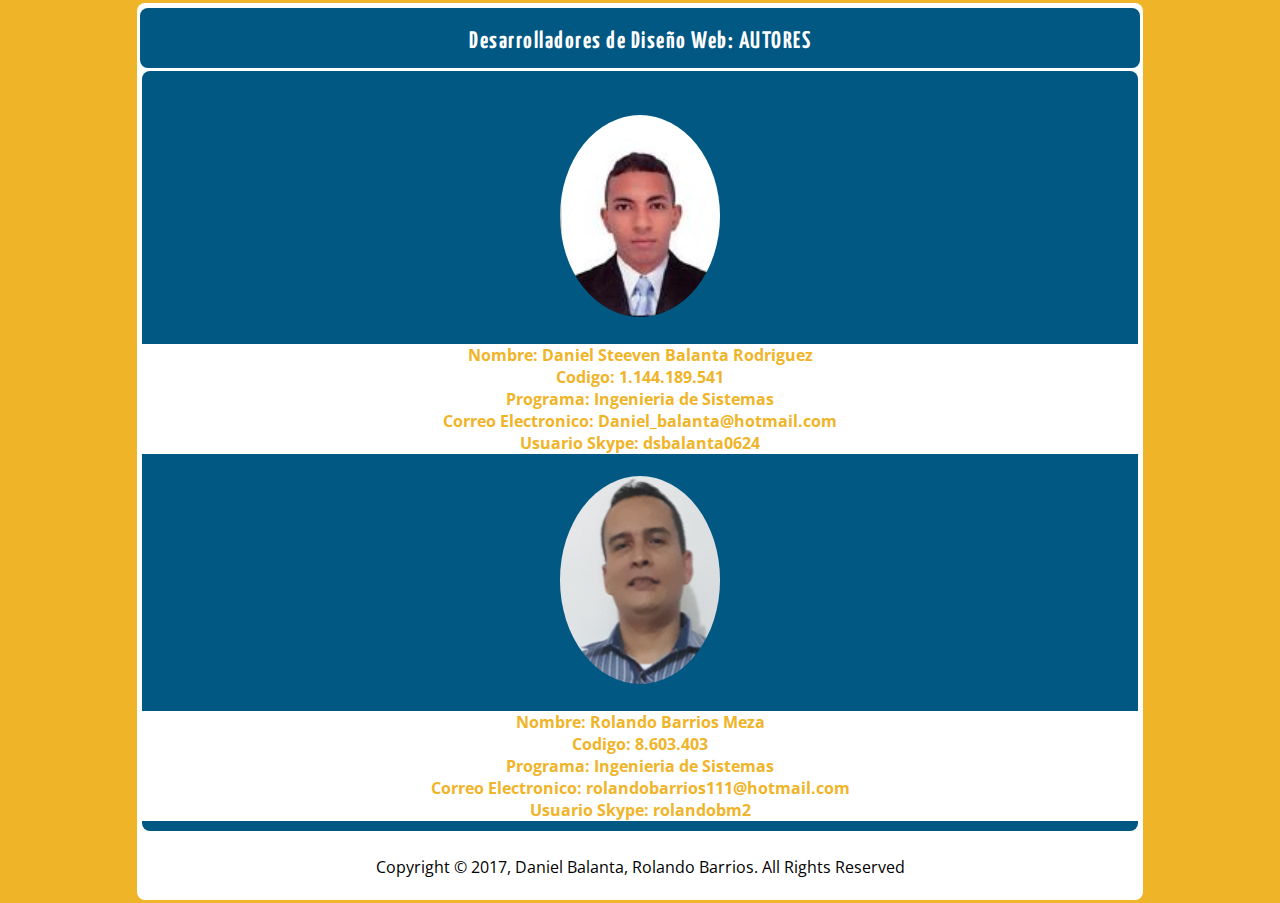
<file: autores.html>
<!DOCTYPE html>
<html lang="es">
<head>
<meta charset="utf-8">
<meta name="keywords" content="pagina, html5, css3,">
<meta name="Description" content="Pagina Web con HTML y CSS# - Fase Construccion">


<title>Autores</title>

<link rel="stylesheet" href="css/autores.css">
<link href="https://file.myfontastic.com/PFe4cWsymZAJ3dCCsFncHS/icons.css" rel="stylesheet">

</head>

   
    <body>
    <div id="contenedor">
     
       
        <div id="cabecera" align="center">      
           <font color="white">
            <br><h2>Desarrolladores de Dise&ntilde;o Web: AUTORES</h2>
           </font>
           
          
           
        </div>    
        
        <div id="contenido">
            <div id="info-autores" class="contenedor-autores">  
                <br><br>
                <img src="img/fdaniel.JPG" id="img-daniel">
                <br><br>
                <b><p id="pdaniel" style="color: #F0B429" > Nombre: Daniel Steeven Balanta Rodriguez <br>
                Codigo: 1.144.189.541 <br>
                Programa: Ingenieria de Sistemas <br>
                Correo Electronico: Daniel_balanta@hotmail.com<br>
                Usuario Skype: dsbalanta0624 <br>
                </p></b><br>
                <img src="img/frolando.jpeg" id="img-frolando">
                <br><br>
                <b><p id="prolando" style="color: #F0B429" >Nombre: Rolando Barrios Meza <br>
                Codigo: 8.603.403 <br>
                Programa: Ingenieria de Sistemas <br>
                Correo Electronico: rolandobarrios111@hotmail.com<br>
                Usuario Skype: rolandobm2 <br>         
                </p></b>
            </div>   
        
</div>  
           <div id="boton">
            <div id="botones">
                
                <a href="index.html"><span class="icon-volver"  style="color: #17202A"></span></a>
                
                <a href="#top"><span class="icon-arriba"  style="color: #17202A"></span></a>
                <br>
                <p style="color: black">Copyright © 2017, Daniel Balanta, Rolando Barrios. All Rights Reserved</p>
            </div>
        </div>
        </div>
    </div>
    </body>
</html>
</file>
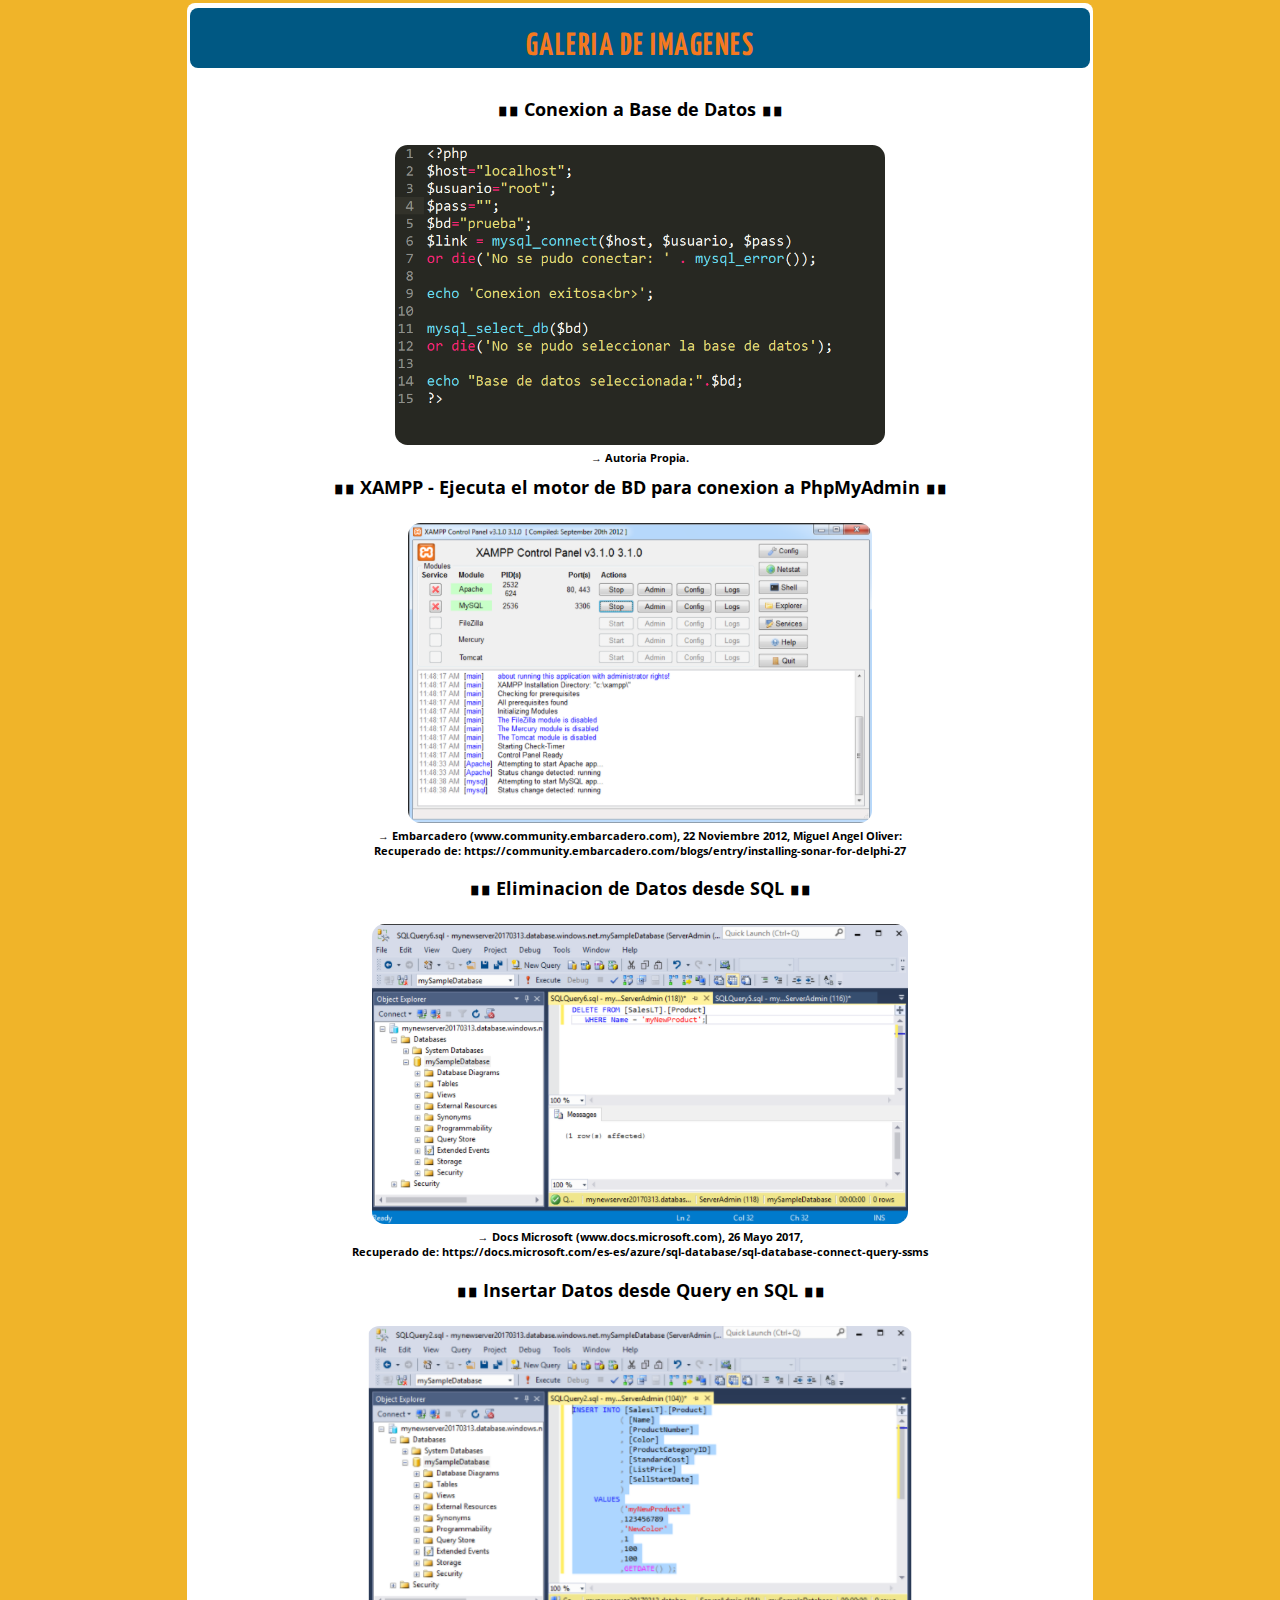
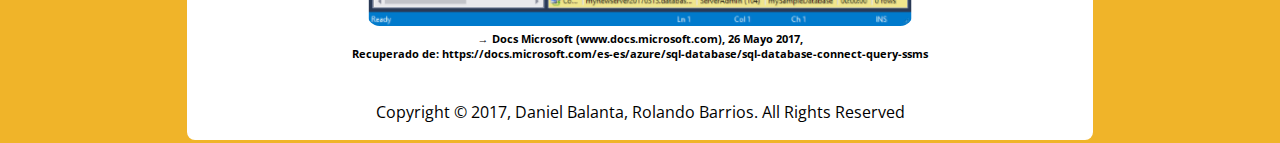
<file: imagenes.html>
<!DOCTYPE html>
<html lang="es">
<head>
<meta charset="utf-8">
<meta name="keywords" content="pagina, html5, css3,">
<meta name="Description" content="Pagina Web con HTML y CSS# - Fase Construccion">


<title>Lecturas</title>

<link rel="stylesheet" href="css/imagenes.css">
<link href="https://file.myfontastic.com/PFe4cWsymZAJ3dCCsFncHS/icons.css" rel="stylesheet">

</head>

   
    <body>
    
<div id="contenedor">
     
       
        <div id="cabecera" align="center"> 
           <font color="#F47920">
              <br><h1>GALERIA DE IMAGENES</h1>
           </font>
        </div>   
        <div id="contenido">
            <div id="img1">
              <br>
               <p id="text1" style="color: black">∎∎ Conexion a Base de Datos ∎∎</p>
                <br><img id="img-conexion" src="img/conexion.PNG">
            <p style="font-size: 11px">→ Autoria Propia.</p>
            </div>
        </div>
        <div id="contenido">
            <div id="img2">
                <p id="text1" style="color: black">∎∎ XAMPP - Ejecuta el motor de BD para conexion a PhpMyAdmin ∎∎</p>
                <br><img id="img-conexion" src="img/xampp.PNG">
            <p style="font-size: 11px">→ Embarcadero (www.community.embarcadero.com), 22 Noviembre 2012, Miguel Angel Oliver: <br>Recuperado de: https://community.embarcadero.com/blogs/entry/installing-sonar-for-delphi-27</p>
            </div>
        </div>
        <div id="contenido">
            <div id="img3">
              <p id="text1" style="color: black">∎∎ Eliminacion de Datos desde SQL ∎∎</p>
                <br><img id="img-conexion" src="img/consultasql.PNG">
            <p style="font-size: 11px">→ Docs Microsoft (www.docs.microsoft.com), 26 Mayo 2017, <br>Recuperado de: https://docs.microsoft.com/es-es/azure/sql-database/sql-database-connect-query-ssms </p>
            </div>                       
        </div>   
        <div id="contenido">
            <div id="img4">
              <p id="text1" style="color: black">∎∎ Insertar Datos desde Query en SQL ∎∎</p>
                <br><img id="img-conexion" src="img/insertarsql.PNG">
            <p style="font-size: 11px">→ Docs Microsoft (www.docs.microsoft.com), 26 Mayo 2017, <br>Recuperado de: https://docs.microsoft.com/es-es/azure/sql-database/sql-database-connect-query-ssms</p>
            </div>                       
        </div>
         <div id="boton">
            <div id="botones">
                
                <a href="index.html"><span class="icon-volver"  style="color: #17202A"></span></a>
                
                <a href="#top"><span class="icon-arriba"  style="color: #17202A"></span></a>
                <br>
                <p style="color: black">Copyright © 2017, Daniel Balanta, Rolando Barrios. All Rights Reserved</p>
            </div>
        </div>                     
</div>        
    </body>
</html>
</file>
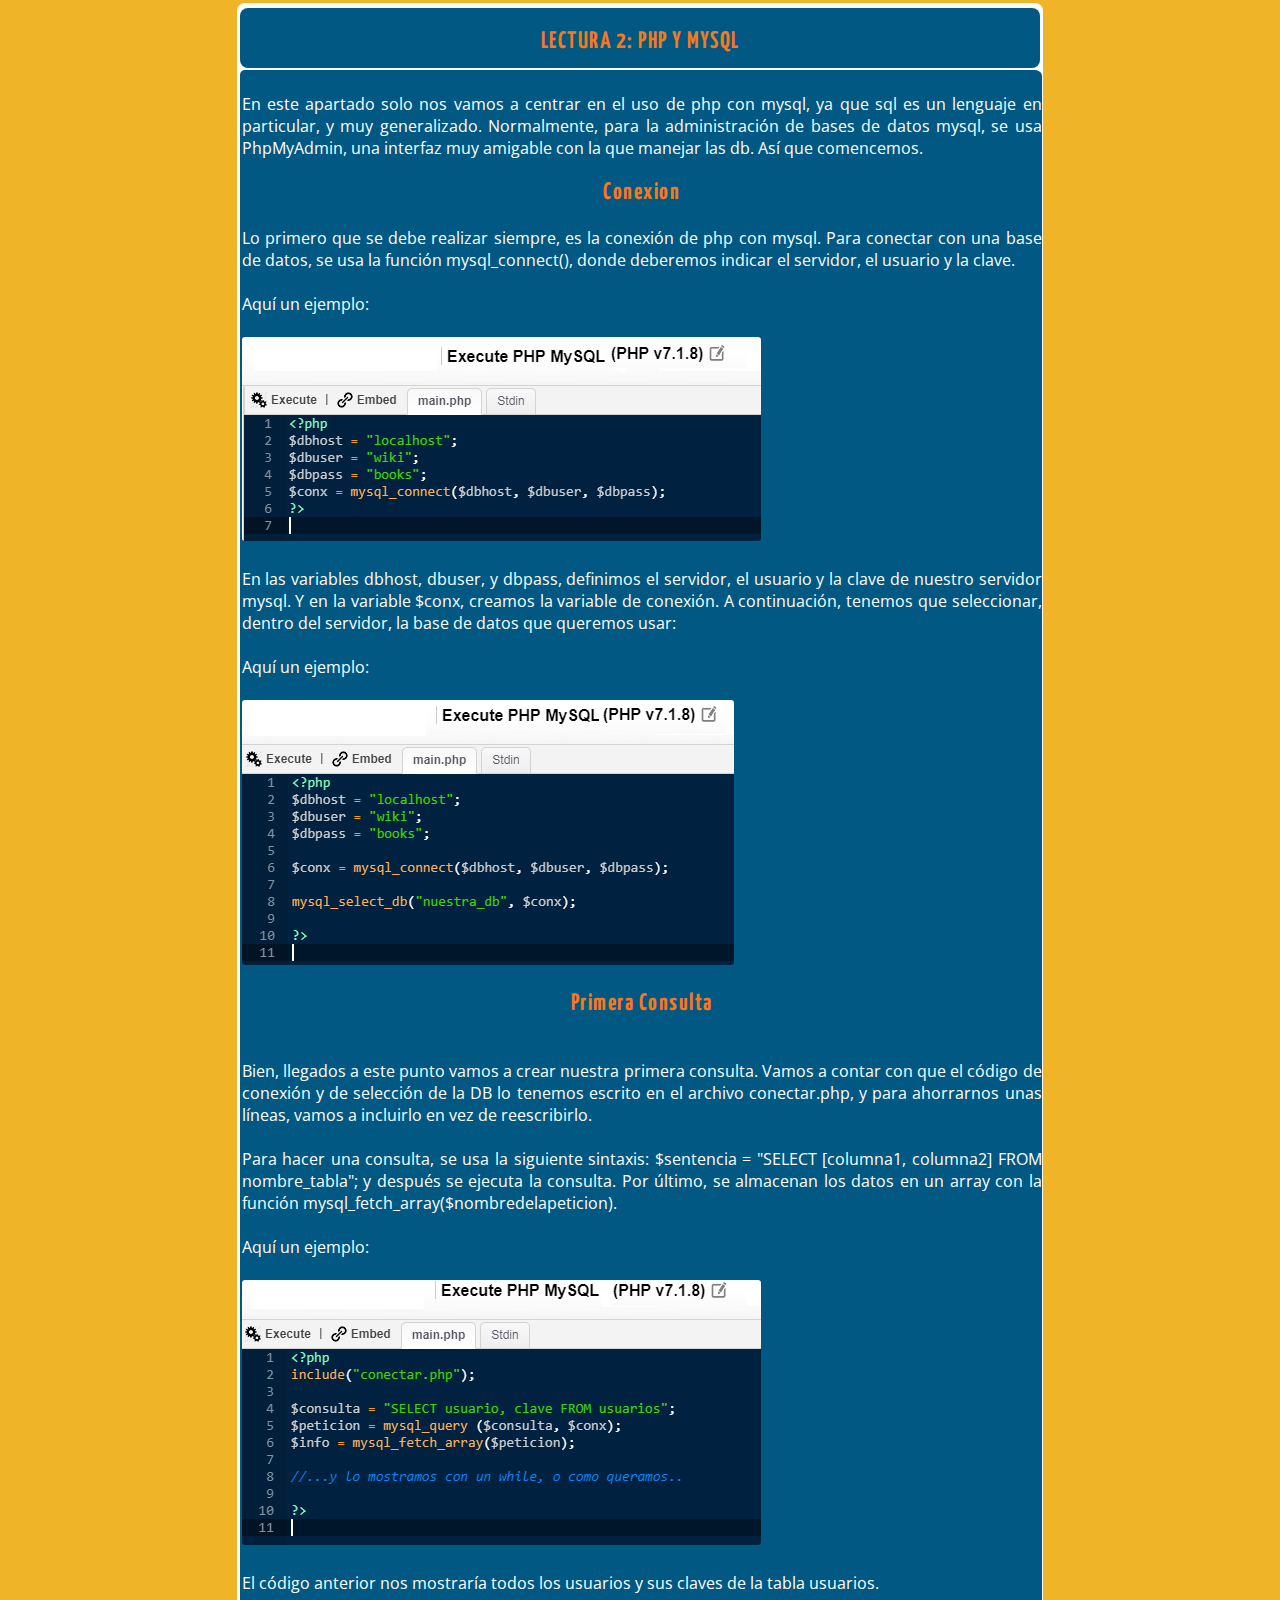
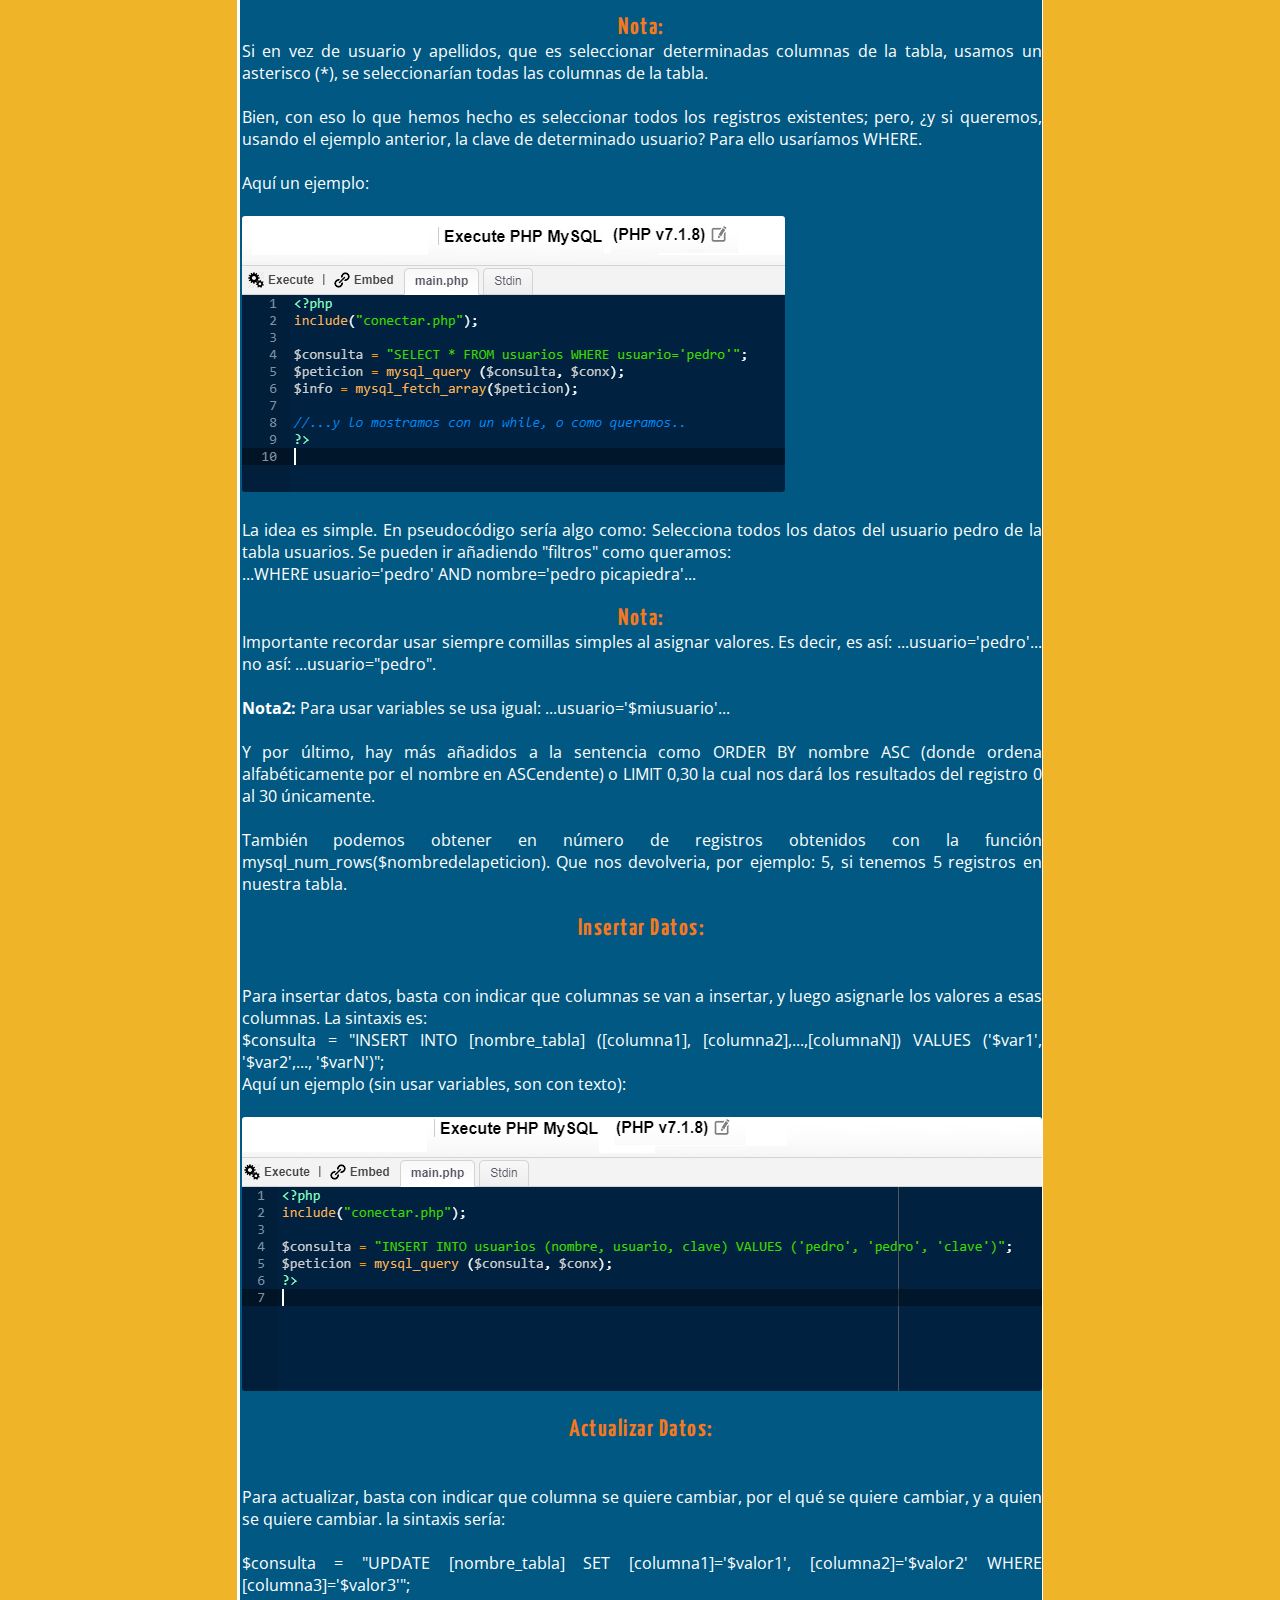
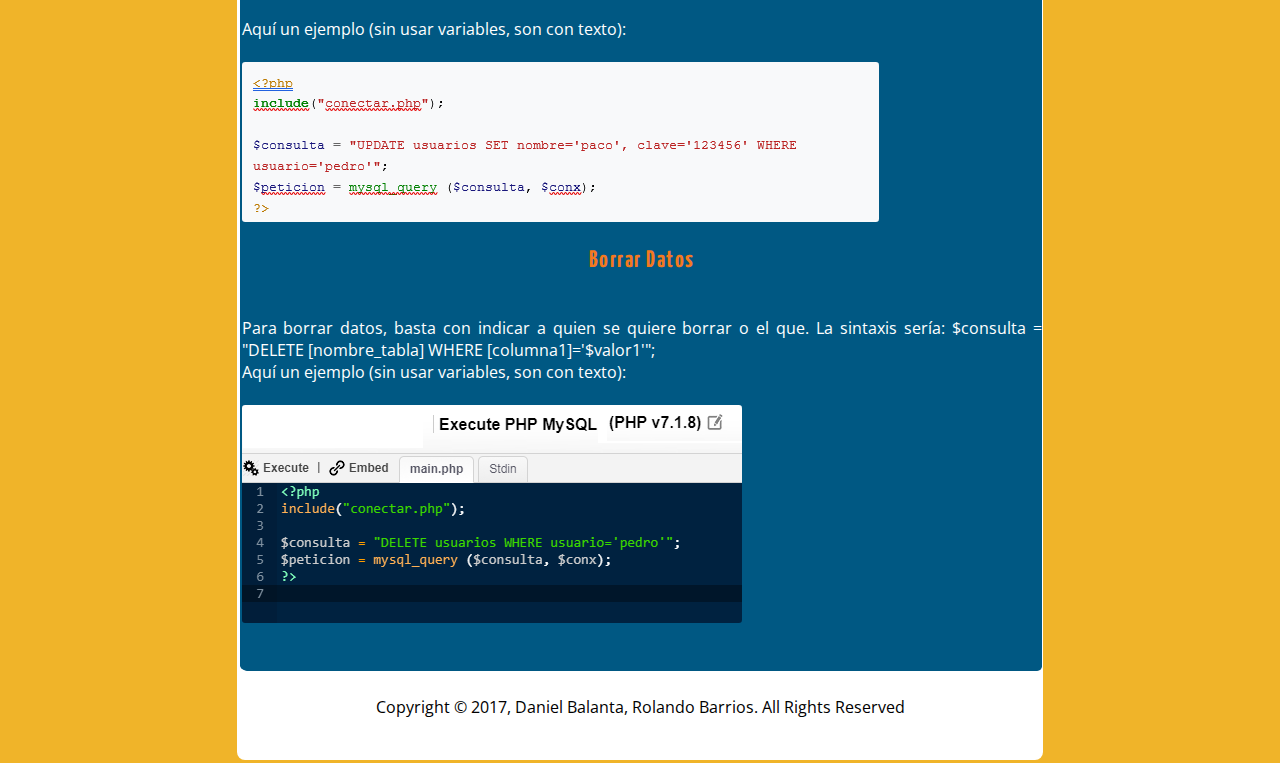
<file: lectura2.html>
<!DOCTYPE html>
<html lang="es">
<head>
<meta charset="utf-8">
<meta name="keywords" content="pagina, html5, css3,">
<meta name="Description" content="Pagina Web con HTML y CSS# - Fase Construccion">


<title>Lecturas</title>

<link rel="stylesheet" href="css/lectura2.css">
<link href="https://file.myfontastic.com/PFe4cWsymZAJ3dCCsFncHS/icons.css" rel="stylesheet">

</head>

   
     <body>
    
<div id="contenedor">
     
       
        <div id="cabecera" align="center">      
           <font color="#F47920">
            <br><h2>LECTURA 2: PHP Y MYSQL
</h2>
           </font>
        </div>    
        
        <div id="contenido" >
            <div id="lectura2" style="color: #FFFFFF"> 
            
                <p>
                   <br>
                   En este apartado solo nos vamos a centrar en el uso de php con mysql, ya que sql es un lenguaje en particular, y muy generalizado. Normalmente, para la administración de bases de datos mysql, se usa PhpMyAdmin, una interfaz muy amigable con la que manejar las db. Así que comencemos.
                   <br><br>
                   
                   <h2 align="center" style="color: #F47920">Conexion</h2>
                   <br>
                   Lo primero que se debe realizar siempre, es la conexión de php con mysql. Para conectar con una base de datos, se usa la función mysql_connect(), donde deberemos indicar el servidor, el usuario y la clave. <br><br> Aquí un ejemplo:
                   <br><br>
                   <img src="img/img-lectura2/imag1.png">
                   <br><br>
                   En las variables dbhost, dbuser, y dbpass, definimos el servidor, el usuario y la clave de nuestro servidor mysql. Y en la variable $conx, creamos la variable de conexión. A continuación, tenemos que seleccionar, dentro del servidor, la base de datos que queremos usar: <br><br>Aquí un ejemplo:
                    <br><br>
                   <img src="img/img-lectura2/imag2.png">
                    <br><br>
                   <h2 align="center" style="color: #F47920">Primera Consulta</h2>
                   <br><br>
                   Bien, llegados a este punto vamos a crear nuestra primera consulta. Vamos a contar con que el código de conexión y de selección de la DB lo tenemos escrito en el archivo conectar.php, y para ahorrarnos unas líneas, vamos a incluirlo en vez de reescribirlo. 
                   <br><br>Para hacer una consulta, se usa la siguiente sintaxis: $sentencia = "SELECT [columna1, columna2] FROM nombre_tabla"; y después se ejecuta la consulta. Por último, se almacenan los datos en un array con la función mysql_fetch_array($nombredelapeticion).
                   <br><br> Aquí un ejemplo:
                    <br><br>
                   <img src="img/img-lectura2/imag3.png">
                    <br><br>
                   El código anterior nos mostraría todos los usuarios y sus claves de la tabla usuarios. <br><br>
                   <b><h2 align="center" style="color: #F47920">Nota:</h2></b> Si en vez de usuario y apellidos, que es seleccionar determinadas columnas de la tabla, usamos un asterisco (*), se seleccionarían todas las columnas de la tabla. <br><br>
                   Bien, con eso lo que hemos hecho es seleccionar todos los registros existentes; pero, ¿y si queremos, usando el ejemplo anterior, la clave de determinado usuario? Para ello usaríamos WHERE.<br><br> 
                   Aquí un ejemplo:
                   <br><br>
                   <img src="img/img-lectura2/imag4.png">
                   <br><br>
                   La idea es simple. En pseudocódigo sería algo como: Selecciona todos los datos del usuario pedro de la tabla usuarios. Se pueden ir añadiendo "filtros" como queramos: 
                   <br>...WHERE usuario='pedro' AND nombre='pedro picapiedra'...
                   <br><br>
                <b><h2 align="center" style="color: #F47920">Nota:</h2></b> Importante recordar usar siempre comillas simples al asignar valores. Es decir, es así: ...usuario='pedro'... no así: ...usuario="pedro".<br><br>
                   <b>Nota2:</b> Para usar variables se usa igual: ...usuario='$miusuario'...<br><br>
                   Y por último, hay más añadidos a la sentencia como ORDER BY nombre ASC (donde ordena alfabéticamente por el nombre en ASCendente) o LIMIT 0,30 la cual nos dará los resultados del registro 0 al 30 únicamente.<br><br>
                   También podemos obtener en número de registros obtenidos con la función mysql_num_rows($nombredelapeticion). Que nos devolveria, por ejemplo: 5, si tenemos 5 registros en nuestra tabla.
                   <br><br>
                   <h2 align="center" style="color: #F47920">Insertar Datos:</h2>
                   <br><br>
                   Para insertar datos, basta con indicar que columnas se van a insertar, y luego asignarle los valores a esas columnas. La sintaxis es:<br>
                   $consulta = "INSERT INTO [nombre_tabla] ([columna1], [columna2],...,[columnaN]) VALUES ('$var1', '$var2',..., '$varN')";<br>
                   Aquí un ejemplo (sin usar variables, son con texto):<br><br>
                   <img src="img/img-lectura2/imag5.png">
                   <br><br>
                   <h2 align="center" style="color: #F47920">Actualizar Datos:</h2>
                   <br><br>
                   Para actualizar, basta con indicar que columna se quiere cambiar, por el qué se quiere cambiar, y a quien se quiere cambiar. la sintaxis sería:<br><br>                $consulta = "UPDATE [nombre_tabla] SET [columna1]='$valor1', [columna2]='$valor2' WHERE [columna3]='$valor3'";<br><br>
                   Aquí un ejemplo (sin usar variables, son con texto):<br><br>
                   <img src="img/img-lectura2/imag6.png">
                   <br><br>
                   
                   <h2 align="center" style="color: #F47920">Borrar Datos</h2>
                   <br><br>
                   Para borrar datos, basta con indicar a quien se quiere borrar o el que. La sintaxis sería:
                   $consulta = "DELETE [nombre_tabla] WHERE [columna1]='$valor1'";<br>Aquí un ejemplo (sin usar variables, son con texto):
                   <br><br>
                   <img src="img/img-lectura2/imag7.png">

                </p>
            </div>
        </div>
        <div id="boton">
            <div id="botones">
                
                <a href="index.html"><span class="icon-volver"  style="color: #17202A"></span></a>
                
                <a href="#top"><span class="icon-arriba"  style="color: #17202A"></span></a>
                <br>
                <p style="color: black">Copyright © 2017, Daniel Balanta, Rolando Barrios. All Rights Reserved</p>
            </div>
        </div> 
        </div>
    </body>
</html>
</file>
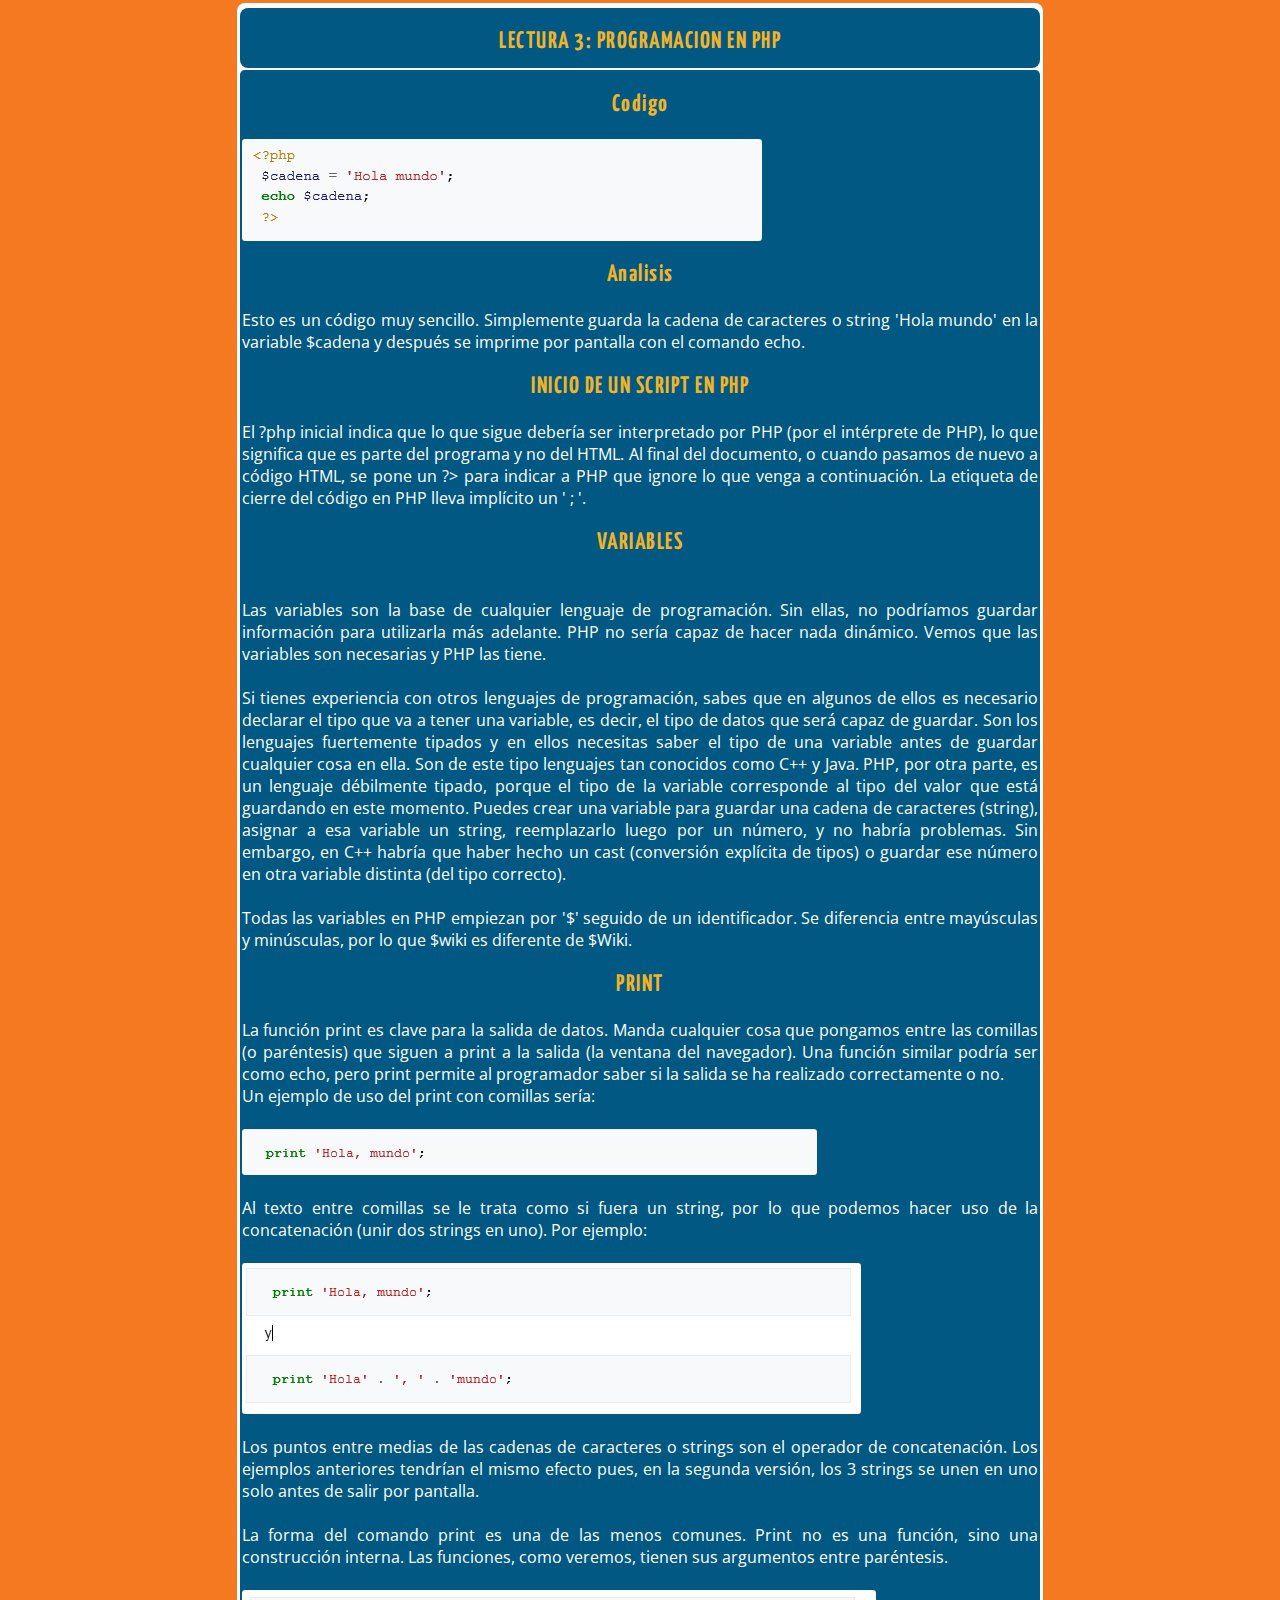
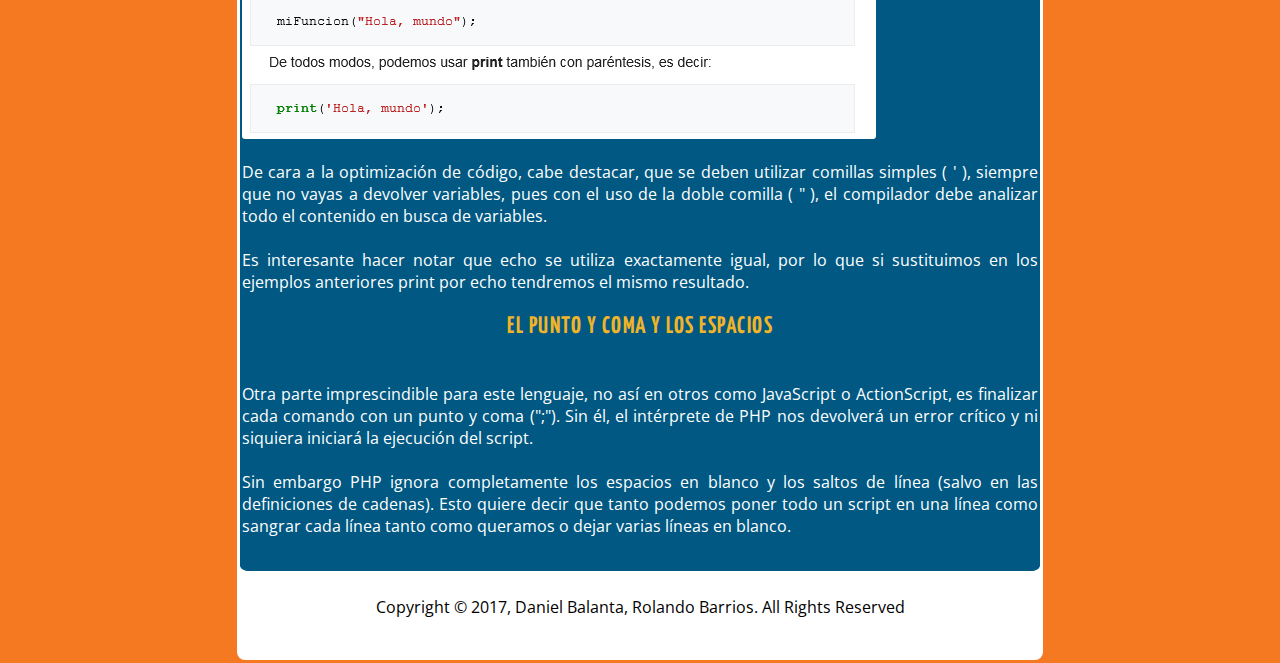
<file: lectura3.html>
<!DOCTYPE html>
<html lang="es">
<head>
<meta charset="utf-8">
<meta name="keywords" content="pagina, html5, css3,">
<meta name="Description" content="Pagina Web con HTML y CSS# - Fase Construccion">


<title>Lecturas</title>

<link rel="stylesheet" href="css/lectura3.css">
<link href="https://file.myfontastic.com/PFe4cWsymZAJ3dCCsFncHS/icons.css" rel="stylesheet">

</head>

   
     <body>
    
<div id="contenedor">
     
       
        <div id="cabecera" align="center">      
           <font color="#F0B429">
            <br><h2>LECTURA 3: PROGRAMACION EN PHP
</h2>
           </font>
        </div>    
        
        <div id="contenido" >
            <div id="lectura2" style="color: #FFFFFF"> 
            
                <p>
                <br>
                <h2 style="color: #F0B429" align="center">Codigo</h2>
                <br>
                <img align="center" src="img/img-lectura3/imag1.PNG" id="img1">
                <br><br>
                <h2 align="center" style="color: #F0B429">Analisis</h2>
                <br>
                Esto es un código muy sencillo. Simplemente guarda la cadena de caracteres o string 'Hola mundo' en la variable $cadena y después se imprime por pantalla con el comando echo.
                <br><br>
                <h2 align="center" style="color: #F0B429 ">INICIO DE UN SCRIPT 
                EN PHP</h2>
                <br>
                El ?php inicial indica que lo que sigue debería ser interpretado por PHP (por el intérprete de PHP), lo que significa que es parte del programa y no del HTML. Al final del documento, o cuando pasamos de nuevo a código HTML, se pone un ?> para indicar a PHP que ignore lo que venga a continuación. La etiqueta de cierre del código en PHP lleva implícito un ' ; '.
                <br><br>
                <h2 align="center" style="color: #F0B429"> VARIABLES</h2>
                <br><br>
                Las variables son la base de cualquier lenguaje de programación. Sin ellas, no podríamos guardar información para utilizarla más adelante. PHP no sería capaz de hacer nada dinámico. Vemos que las variables son necesarias y PHP las tiene.
                <BR><br>
                Si tienes experiencia con otros lenguajes de programación, sabes que en algunos de ellos es necesario declarar el tipo que va a tener una variable, es decir, el tipo de datos que será capaz de guardar. Son los lenguajes fuertemente tipados y en ellos necesitas saber el tipo de una variable antes de guardar cualquier cosa en ella. Son de este tipo lenguajes tan conocidos como C++ y Java. PHP, por otra parte, es un lenguaje débilmente tipado, porque el tipo de la variable corresponde al tipo del valor que está guardando en este momento. Puedes crear una variable para guardar una cadena de caracteres (string), asignar a esa variable un string, reemplazarlo luego por un número, y no habría problemas. Sin embargo, en C++ habría que haber hecho un cast (conversión explícita de tipos) o guardar ese número en otra variable distinta (del tipo correcto).<br><br>
                Todas las variables en PHP empiezan por '$' seguido de un identificador. Se diferencia entre mayúsculas y minúsculas, por lo que $wiki es diferente de $Wiki.<br><br>
                <h2 align="center" style="color: #F0B429">PRINT</h2>
                <br>
                La función print es clave para la salida de datos. Manda cualquier cosa que pongamos entre las comillas (o paréntesis) que siguen a print a la salida (la ventana del navegador). Una función similar podría ser como echo, pero print permite al programador saber si la salida se ha realizado correctamente o no.<br>
                Un ejemplo de uso del print con comillas sería:
                <br><br>
                <img align="center" src="img/img-lectura3/imag2.PNG">
                <br><br>
                Al texto entre comillas se le trata como si fuera un string, por lo que podemos hacer uso de la concatenación (unir dos strings en uno). Por ejemplo:<br><br>
                <img align="center" src="img/img-lectura3/imag3.PNG">
                <br><br>
                Los puntos entre medias de las cadenas de caracteres o strings son el operador de concatenación. Los ejemplos anteriores tendrían el mismo efecto pues, en la segunda versión, los 3 strings se unen en uno solo antes de salir por pantalla.<br><br>
                La forma del comando print es una de las menos comunes. Print no es una función, sino una construcción interna. Las funciones, como veremos, tienen sus argumentos entre paréntesis.<br><br>
                <img align="center" src="img/img-lectura3/imag4.PNG">
                <br><br>
                De cara a la optimización de código, cabe destacar, que se deben utilizar comillas simples ( ' ), siempre que no vayas a devolver variables, pues con el uso de la doble comilla ( " ), el compilador debe analizar todo el contenido en busca de variables.<br><br>
                Es interesante hacer notar que echo se utiliza exactamente igual, por lo que si sustituimos en los ejemplos anteriores print por echo tendremos el mismo resultado.<br><br>
                <h2 align="center" style="color: #F0B429">EL PUNTO Y COMA Y LOS ESPACIOS</h2>
                <br><BR>
                Otra parte imprescindible para este lenguaje, no así en otros como JavaScript o ActionScript, es finalizar cada comando con un punto y coma (";"). Sin él, el intérprete de PHP nos devolverá un error crítico y ni siquiera iniciará la ejecución del script.<br><br>
                Sin embargo PHP ignora completamente los espacios en blanco y los saltos de línea (salvo en las definiciones de cadenas). Esto quiere decir que tanto podemos poner todo un script en una línea como sangrar cada línea tanto como queramos o dejar varias líneas en blanco.
                
                
                </p>
            </div>
        </div>
        <div id="boton">
            <div id="botones">
                
                <a href="index.html"><span class="icon-volver"  style="color: #17202A"></span></a>
                
                <a href="#top"><span class="icon-arriba"  style="color: #17202A"></span></a>
                <br>
                <p style="color: black">Copyright © 2017, Daniel Balanta, Rolando Barrios. All Rights Reserved</p>
            </div>
        </div> 
        </div>
    </body>
</html>
</file>
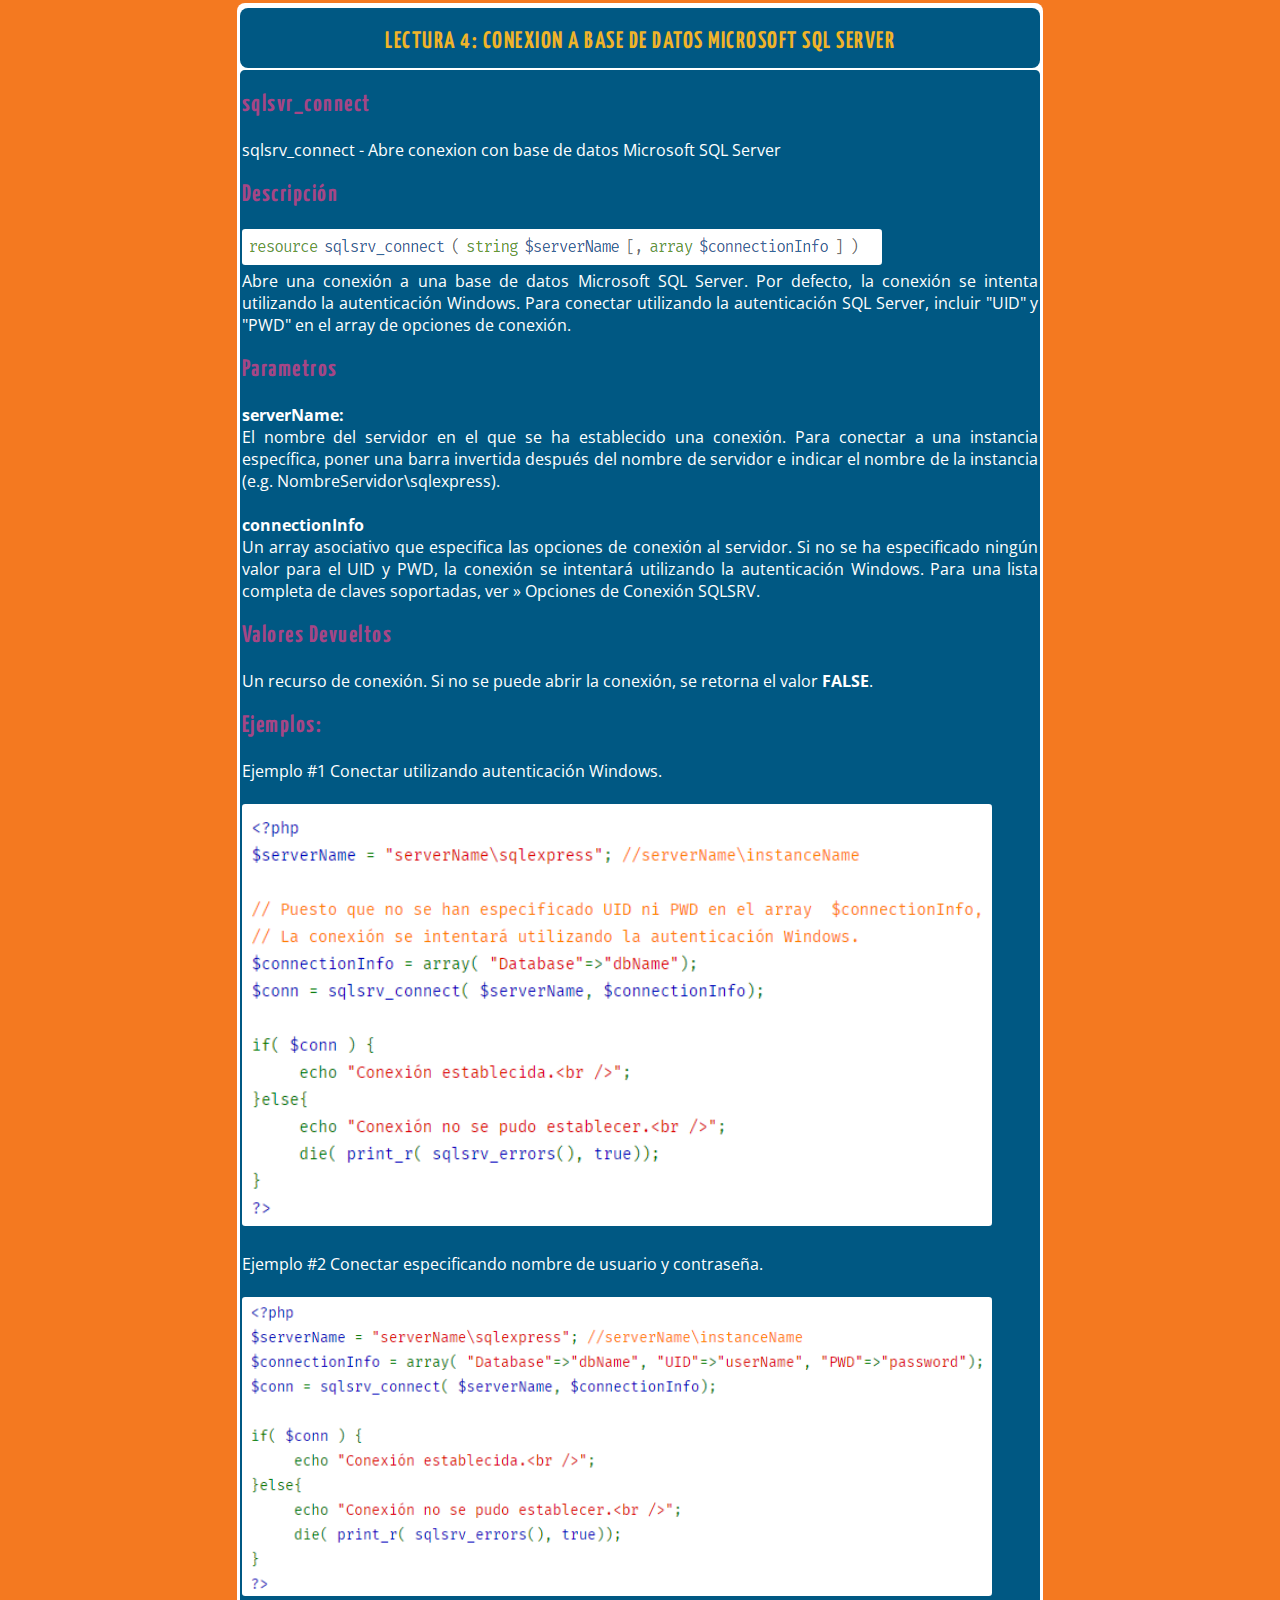
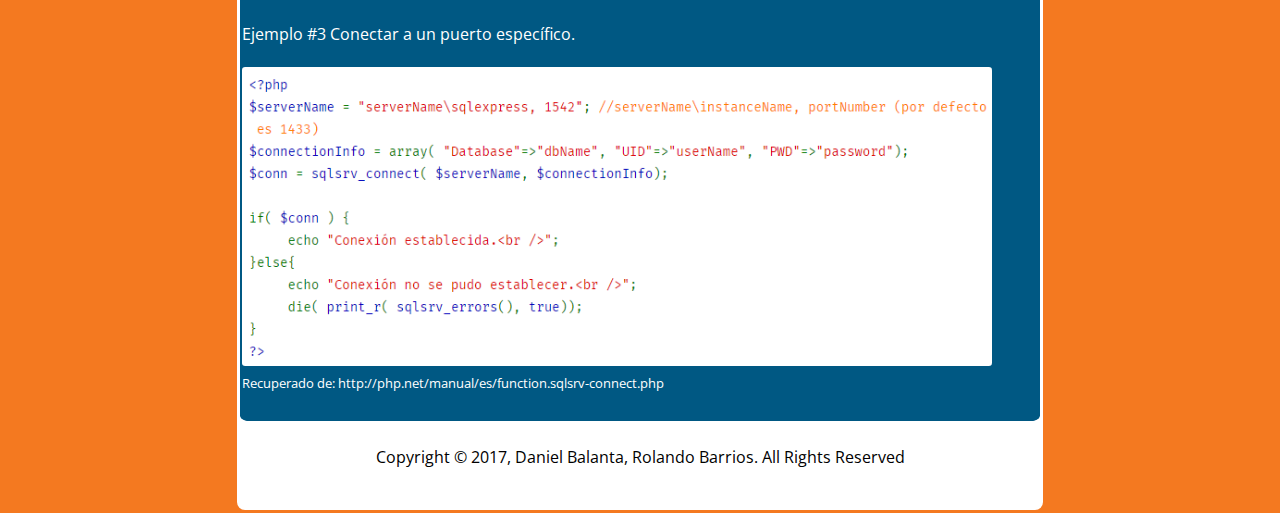
<file: lectura4.html>
<!DOCTYPE html>
<html lang="es">
<head>
<meta charset="utf-8">
<meta name="keywords" content="pagina, html5, css3,">
<meta name="Description" content="Pagina Web con HTML y CSS# - Fase Construccion">


<title>Lecturas</title>

<link rel="stylesheet" href="css/lectura4.css">
<link href="https://file.myfontastic.com/PFe4cWsymZAJ3dCCsFncHS/icons.css" rel="stylesheet">

</head>

   
     <body>
    
<div id="contenedor">
     
       
        <div id="cabecera" align="center">      
           <font color="#F0B429">
            <br><h2>LECTURA 4: CONEXION A BASE DE DATOS MICROSOFT SQL SERVER
</h2>
           </font>
        </div>    
        
        <div id="contenido" >
            <div id="lectura2" style="color: #FFFFFF"> 
            
                <p>
                <br>
                <h2 style="color: #A54686">sqlsvr_connect</h2>
                <br>
                sqlsrv_connect - Abre conexion con base de datos Microsoft SQL Server
                <br><br>
                <H2 style="color: #A54686">Descripción</H2>
                <br>
                <img src="img/img-lectura4/imag1.PNG">
                <br>
                Abre una conexión a una base de datos Microsoft SQL Server. Por defecto, la conexión se intenta utilizando la autenticación Windows. Para conectar utilizando la autenticación SQL Server, incluir "UID" y "PWD" en el array de opciones de conexión.
                <br><br>
                <h2 style="color: #A54686">Parametros</h2>
                <br>
                <b>serverName:</b><br>
El nombre del servidor en el que se ha establecido una conexión. Para conectar a una instancia específica, poner una barra invertida después del nombre de servidor e indicar el nombre de la instancia (e.g. NombreServidor\sqlexpress).
               <br><br>
               <b>connectionInfo</b><br>
Un array asociativo que especifica las opciones de conexión al servidor. Si no se ha especificado ningún valor para el UID y PWD, la conexión se intentará utilizando la autenticación Windows. Para una lista completa de claves soportadas, ver » Opciones de Conexión SQLSRV.
               <br><br>
               <h2 style="color: #A54686">Valores Devueltos</h2>
               <br>
               Un recurso de conexión. Si no se puede abrir la conexión, se retorna el valor <b>FALSE</b>.
               <br><br>
               <h2 style="color: #A54686">Ejemplos:</h2>
               <br>
               Ejemplo #1 Conectar utilizando autenticación Windows.
               <br><br>
               <img src="img/img-lectura4/imag2.PNG" width="750px">
               <br><br>
               Ejemplo #2 Conectar especificando nombre de usuario y contraseña.
               <br><br>
               <img src="img/img-lectura4/imag3.PNG" width="750px">
               <br><br>
               Ejemplo #3 Conectar a un puerto específico.
               <br><br>
                <img src="img/img-lectura4/imag4.PNG" width="750px">    
                <br>
                <font size="2">Recuperado de: http://php.net/manual/es/function.sqlsrv-connect.php</font>
                </p>
            </div>
        </div>
        <div id="boton">
            <div id="botones">
                
                <a href="index.html"><span class="icon-volver"  style="color: #17202A"></span></a>
                
                <a href="#top"><span class="icon-arriba"  style="color: #17202A"></span></a>
                <br>
                <p style="color: black">Copyright © 2017, Daniel Balanta, Rolando Barrios. All Rights Reserved</p>
            </div>
        </div> 
        </div>
    </body>
</html>
</file>
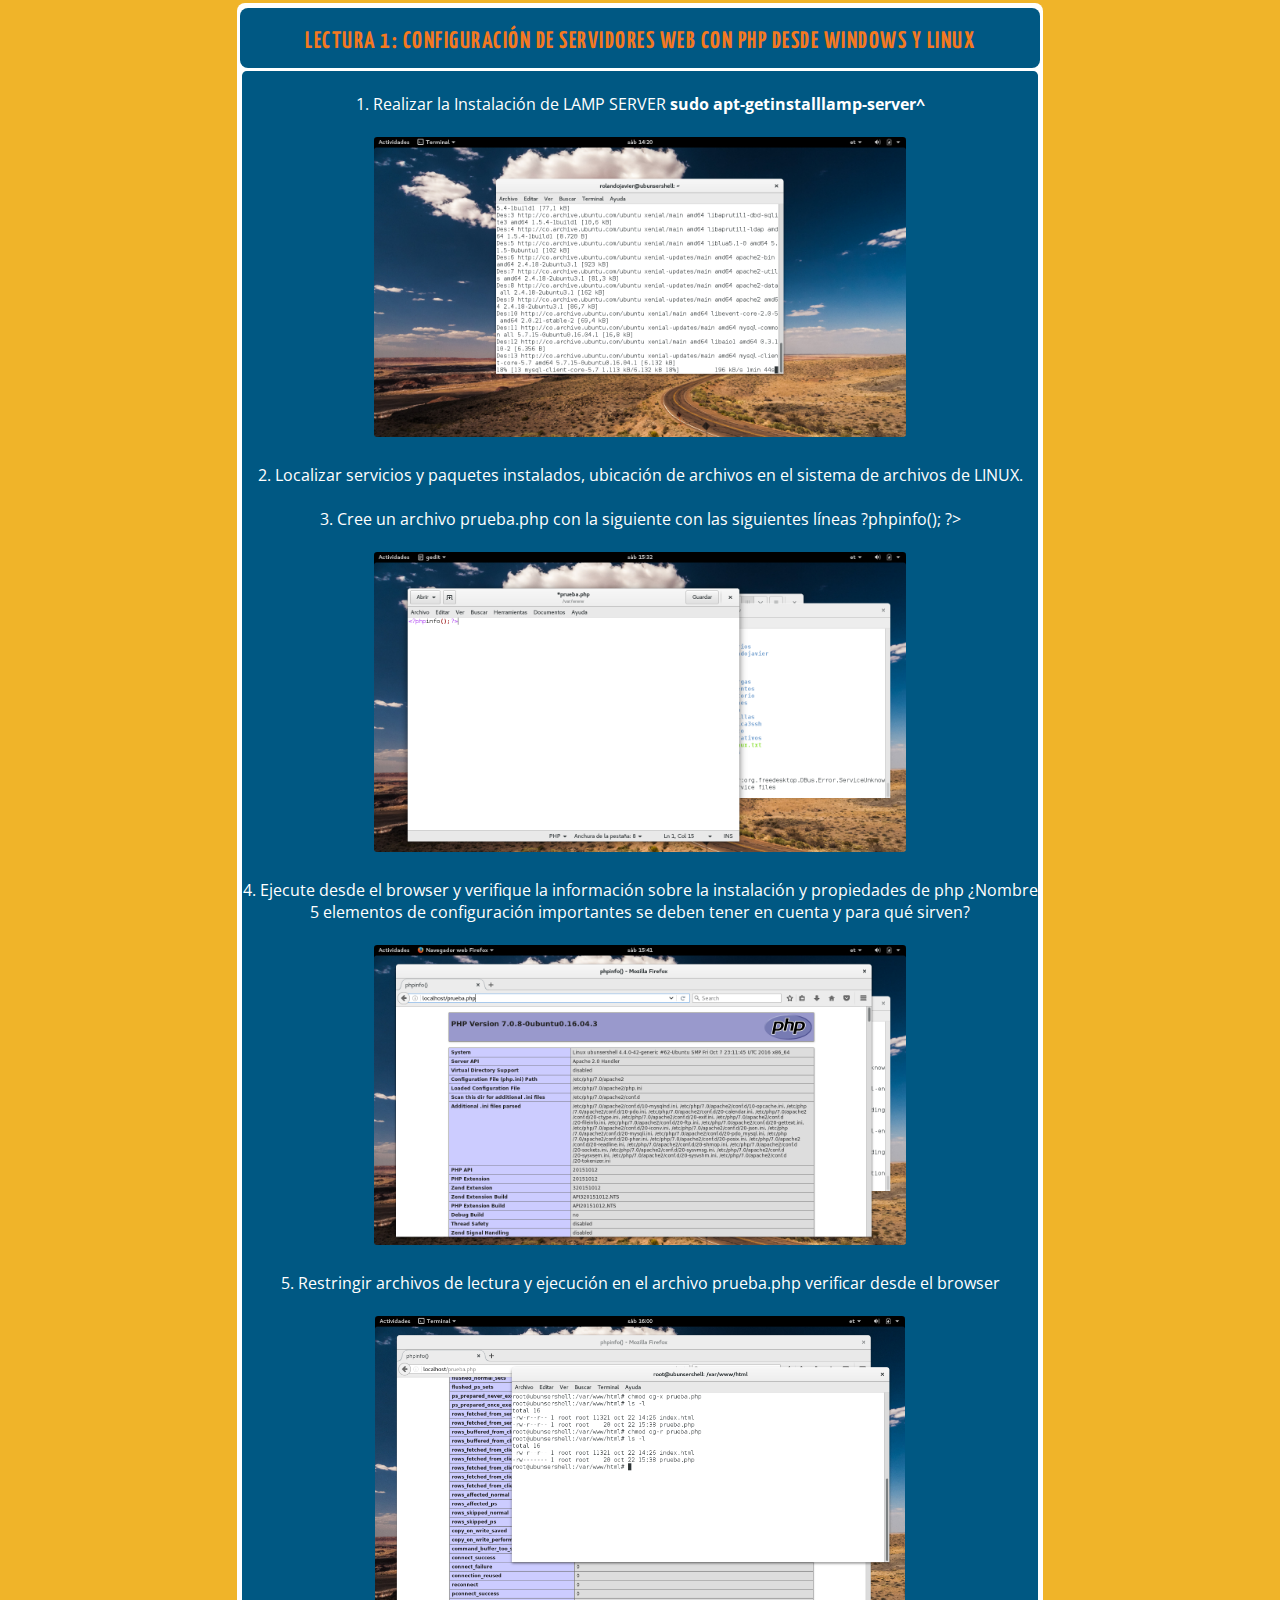
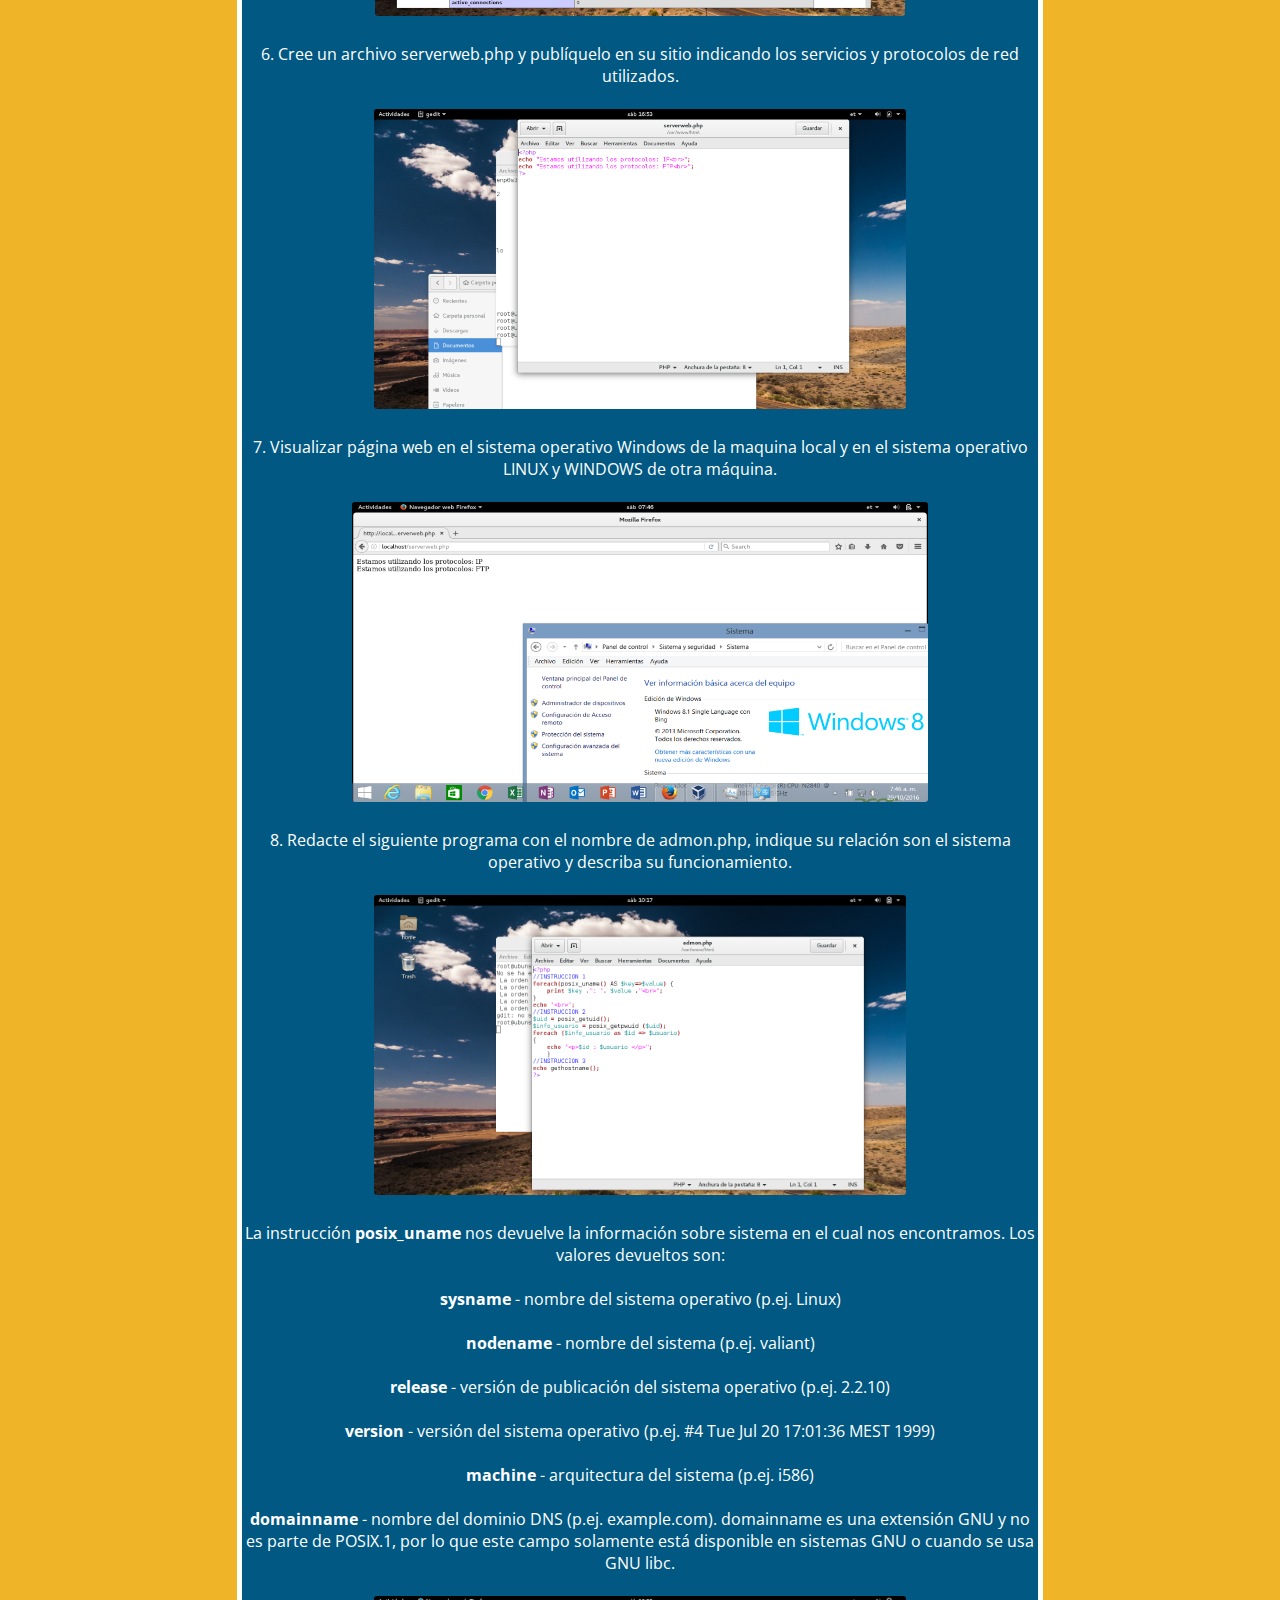
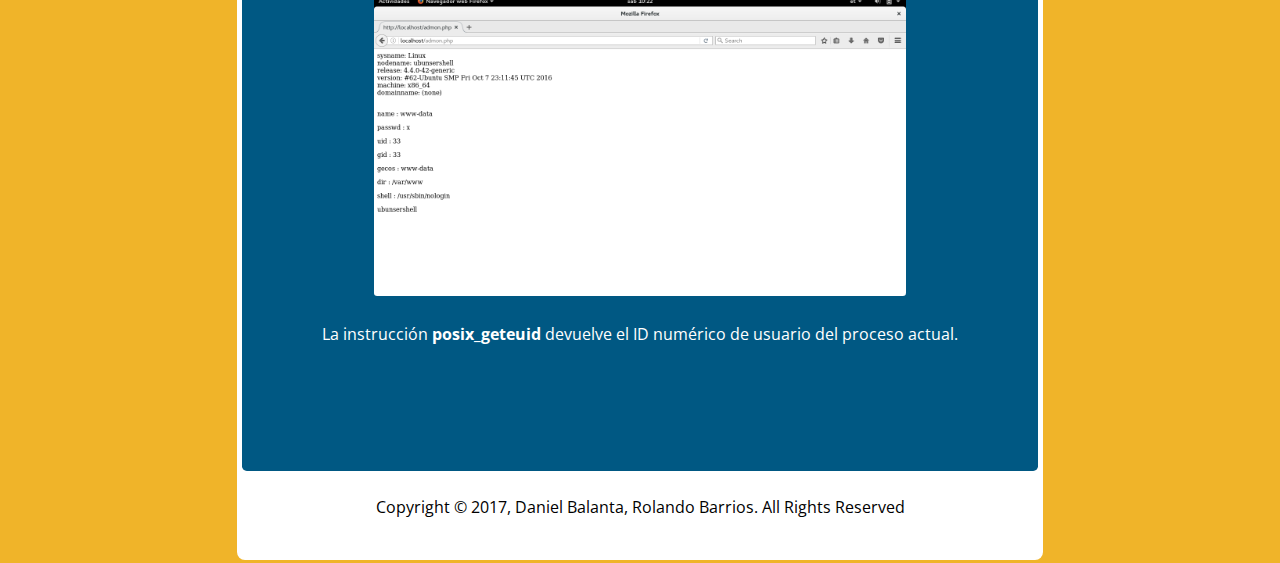
<file: lecturas.html>
<!DOCTYPE html>
<html lang="es">
<head>
<meta charset="utf-8">
<meta name="keywords" content="pagina, html5, css3,">
<meta name="Description" content="Pagina Web con HTML y CSS# - Fase Construccion">


<title>Lecturas</title>

<link rel="stylesheet" href="css/lecturas.css">
<link href="https://file.myfontastic.com/PFe4cWsymZAJ3dCCsFncHS/icons.css" rel="stylesheet">

</head>

   
     <body>
    
<div id="contenedor">
     
       
        <div id="cabecera" align="center">      
           <font color="#F47920">
            <br><h2>LECTURA 1: CONFIGURACIÓN DE SERVIDORES WEB CON PHP
DESDE WINDOWS Y LINUX
</h2>
           </font>
        </div>    
        
        <div id="contenido" >
            <div id="lectura1" style="color: #FFFFFF"> 
            
                <p>
                   <br>
                    1.	Realizar la Instalación de LAMP SERVER <b>sudo apt-getinstalllamp-server^</b>
                    <br><br>
                    <img src="img/img-lectura1/imag1.png">
                    <br><br>
                    2.	Localizar servicios y paquetes instalados, ubicación de archivos en el sistema de archivos de LINUX.
                    <br><br>
                    3.	Cree un archivo prueba.php con la siguiente con las siguientes líneas  ?phpinfo(); ?>
                    <br><br>
                    <img src="img/img-lectura1/imag3.png">
                    <br><br>
                    4.	Ejecute desde el browser y verifique la información sobre la instalación y propiedades de php ¿Nombre 5 elementos de configuración importantes se deben tener en cuenta y para qué sirven? 
                    <br><br>
                    <img src="img/img-lectura1/imag4.png">
                    <br><br>
                    5.	Restringir archivos de lectura y ejecución en el archivo prueba.php verificar desde el browser
                    <br><br>
                    <img src="img/img-lectura1/imag5.png">
                    <br><br>
                    6.	Cree un archivo serverweb.php y publíquelo en su sitio indicando los servicios y protocolos de red utilizados. 
                    <br><br>
                    <img src="img/img-lectura1/imag6.png">
                    <br><br>
                    7.	Visualizar página web en el sistema operativo Windows de la maquina local y en el sistema operativo LINUX y WINDOWS de otra máquina. 
                    <br><br>
                    <img src="img/img-lectura1/imag7.png">
                    <br><br>
                    8.	Redacte el siguiente programa con el nombre de admon.php, indique su relación son el sistema operativo y describa su funcionamiento.
                    <br><br>
                    <img src="img/img-lectura1/imag8.png">
                    <br><br>
                    La instrucción <b>posix_uname</b> nos devuelve la información sobre sistema en el cual nos encontramos. Los valores devueltos son:
                   <br><br>
                    <b>sysname</b> - nombre del sistema operativo (p.ej. Linux)<br><br>
                    <b>nodename</b> - nombre del sistema (p.ej. valiant)<br><br>
                    <b>release</b> - versión de publicación del sistema operativo (p.ej. 2.2.10)<br><br>
                    <b>version</b> - versión del sistema operativo (p.ej. #4 Tue Jul 20 17:01:36 MEST 1999)<br><br>
                    <b>machine</b> - arquitectura del sistema (p.ej. i586)<br><br>
                    <b>domainname</b> - nombre del dominio DNS (p.ej. example.com). domainname es una extensión GNU y no es parte de POSIX.1, por lo que este campo solamente está disponible en sistemas GNU o cuando se usa GNU libc.<br><br>
                    <img src="img/img-lectura1/imag9.png"><br><br>
                    La instrucción <b>posix_geteuid</b> devuelve el ID numérico de usuario del proceso actual.<br>
                </p>
            </div>
        </div>
        <div id="boton">
            <div id="botones">
                
                <a href="index.html"><span class="icon-volver"  style="color: #17202A"></span></a>
                
                <a href="#top"><span class="icon-arriba"  style="color: #17202A"></span></a>
                <br>
                <p style="color: black">Copyright © 2017, Daniel Balanta, Rolando Barrios. All Rights Reserved</p>
            </div>
        </div> 
        </div>
    </body>
</html>
</file>
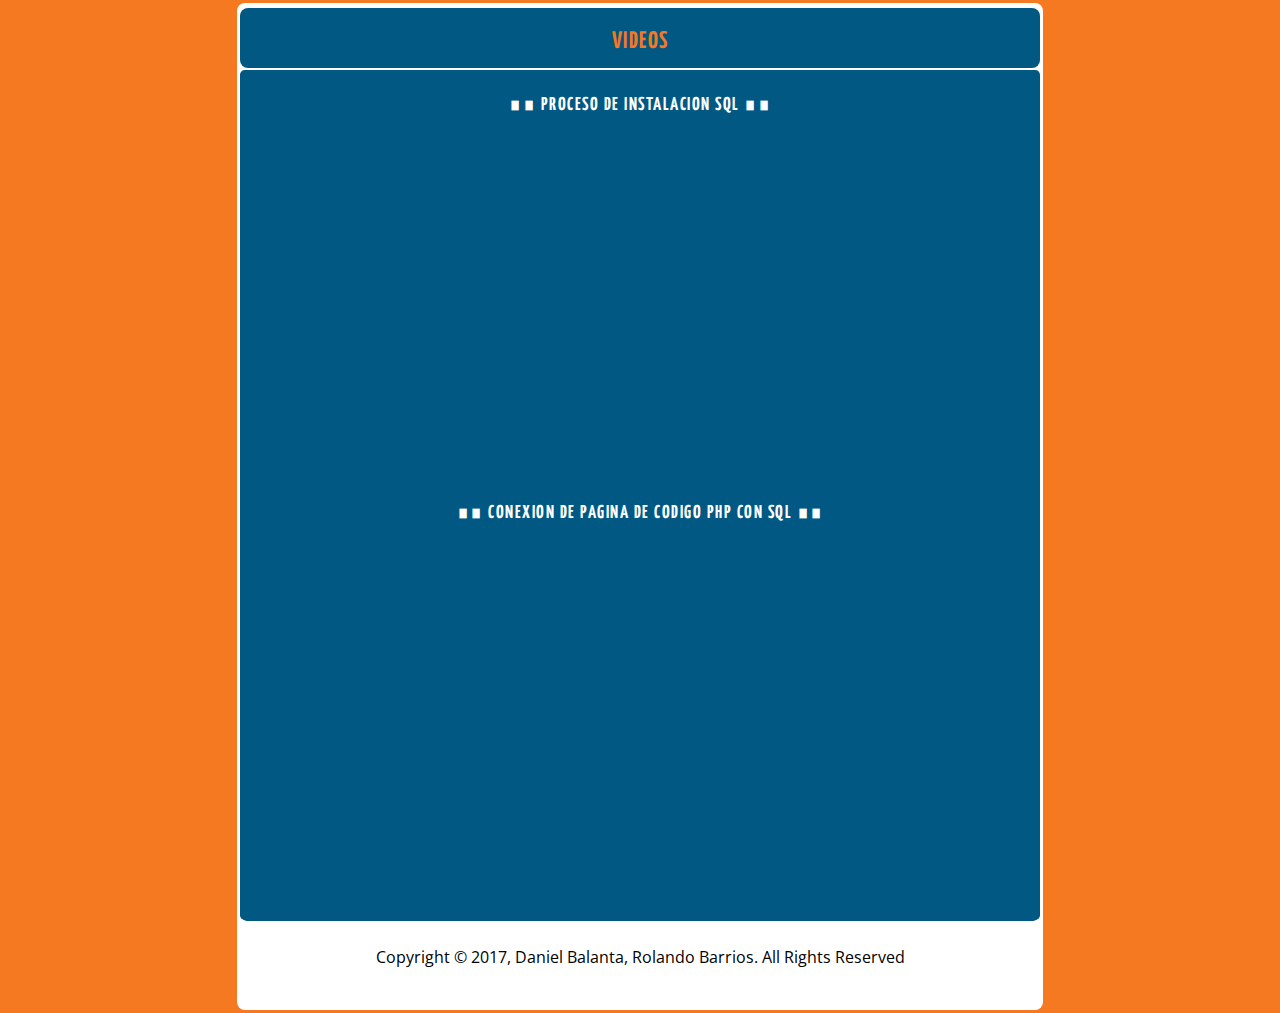
<file: videos.html>
<!DOCTYPE html>
<html lang="es">
<head>
<meta charset="utf-8">
<meta name="keywords" content="pagina, html5, css3,">
<meta name="Description" content="Pagina Web con HTML y CSS# - Fase Construccion">


<title>Lecturas</title>

<link rel="stylesheet" href="css/videos.css">
<link href="https://file.myfontastic.com/PFe4cWsymZAJ3dCCsFncHS/icons.css" rel="stylesheet">

</head>
     <body>
    
<div id="contenedor">
     
       
        <div id="cabecera" align="center">      
           <font color="#F47920">
            <br><h2>VIDEOS
</h2>
           </font>
        </div>    
        
        <div id="contenido" >
            <div id="lectura2" style="color: #FFFFFF"> 
            
                <p>
                  <BR>
                   <h3>∎∎ PROCESO DE INSTALACION SQL ∎∎</h3>
                   <BR><BR>
                  <iframe width="560" height="315" src="https://www.youtube.com/embed/4DRvep_yKds" frameborder="0" allowfullscreen></iframe>
                  <br><br>
                  <h3>∎∎ CONEXION DE PAGINA DE CODIGO PHP CON SQL ∎∎</h3>
                  <br><br>
                  <iframe width="560" height="315" src="https://www.youtube.com/embed/d2vxb46DxcE" frameborder="0" allowfullscreen></iframe>
                  <br>
                </p>
            </div>
        </div>
        <div id="boton">
            <div id="botones">
                
                <a href="index.html"><span class="icon-volver"  style="color: #17202A"></span></a>
                
                <a href="#top"><span class="icon-arriba"  style="color: #17202A"></span></a>
                <br>
                <p style="color: black">Copyright © 2017, Daniel Balanta, Rolando Barrios. All Rights Reserved</p>
            </div>
        </div> 
</div>
    </body>
</html>
</file>
<file: css/autores.css>
@import url('https://fonts.googleapis.com/css?family=Yanone+Kaffeesatz');
@import url('https://fonts.googleapis.com/css?family=Open+Sans');

*{

    margin: 0;
    padding: 0;
    
}

body { font-family: 'Open Sans', sans-serif; background: #F0B429;  }  


h1, h2, h3, h4, h5, h6 {font-family: 'Yanone Kaffeesatz', sans-serif; letter-spacing: 1.5px;}

/*---------------Contenedor: Contiene toda la pagina---------------*/

#contenedor {
    background: #ffffff;
    width: 1000px;  /*---------------Ancho de contenedor---------------*/
    height: 890px; /*---------------Alto de contenedor---------------*/
    margin: 0.2em auto;
    padding: 0.2em;
    border-radius: 0.5em;
}

/*---------------Cabecera---------------*/

#cabecera {
    background: #005883;
    height: 60px;    
    border-radius: 0.5em;
    margin: 0.1em auto;
}

/*------------------------------Contenido: Contiene el contenido de la Pag---------------*/

#contenido {
    display: flex;
    justify-content: space-between;
}

#contenido {
height: 760px;
background: #FFFFFF;
margin: 0.1em auto;
border-radius: 0.5em;
}

#info-autores {
    height: 760px;
    width: 1000px;
    background: #005883;
    border-radius: 0.5em;
    margin: 0.1em;
    text-align: center;
}

/*---------------Fotos---------------*/

#img-daniel {
    width: 160px;
    border-radius: 50%;  
}

#img-frolando{
    width: 160px;
    border-radius: 50%;  
}

/*---------------letra---------------*/

#info-autores p {
    background: #ffffff;
}

#info-autores li
{
    height: 40px;
    width: 120px;
    list-style: none; 
}

/*---------------Icono y enlace regresar-------------*/
#boton {
    height: 60px;
    background: #FFFFFF;
    margin: 0.1em;
    border-radius: 0.3em;
}

#botones {  
    background: #FFFFFF;
    height: 50px;
    border-radius: 0.3em;
    margin:0.3em;
    text-align: center;
}

.icon-volver  {
    font-size: 40px;
    margin: 0.2em;
    float:left;
}

.icon-arriba {
    font-size: 40px;
    margin: 0.2em;
    float:right;
}
</file>
<file: css/imagenes.css>
@import url('https://fonts.googleapis.com/css?family=Yanone+Kaffeesatz');
@import url('https://fonts.googleapis.com/css?family=Open+Sans');

*{

    margin: 0;
    padding: 0;
    
}

body { font-family: 'Open Sans', sans-serif; background: #F0B429;  }  


h1, h2, h3, h4, h5, h6 {font-family: 'Yanone Kaffeesatz', sans-serif; letter-spacing: 1.5px;}

/*---------------Contenedor: Contiene toda la pagina---------------*/

#contenedor {
    background: #ffffff;
    width: 900px;  /*---------------Ancho de contenedor---------------*/
    height: 1730px; /*---------------Alto de contenedor---------------*/
    margin: 0.2em auto;
    padding: 0.2em;
    border-radius: 0.5em;
}

/*---------------Cabecera---------------*/

#cabecera {
    background: #005883;
    height: 60px;    
    border-radius: 0.5em;
    margin: 0.1em auto;
}

/*------------------Imagenes---------------*/

#contenido {
    display: flex;
    justify-content: space-between;
}

#contenido {
height: 400px;
background: #FFFFFF;
margin: 0.1em auto;
border-radius: 0.3em;
}

#img1  {
    height: 400px;
    width: 900px;
    background: #FFFFFF;
    margin: 0.2em;
    border-radius: 0.3em;
    text-align: center;
    font-size: 18px;
    font-weight: bolder;
}

#img-conexion {
    height: 300px;
    float: none;
    
    border-radius: 0.7em;
}

#img2 {
    height: 400px;
    width: 900px;
    background: #FFFFFF;
    margin: 0.2em;
    border-radius: 0.1em; 
    text-align: center;
    font-size: 18px;
    font-weight: bolder;
}

#img3 {
    height: 400px;
    width: 900px;
    background: #FFFFFF;
    margin: 0.2em;
    border-radius: 0.3em;
    text-align: center;
    font-size: 18px;
    font-weight: bolder;
}

#img4 {
    height: 400px;
    width: 900px;
    background: #FFFFFF;
    margin: 0.2em;
    border-radius: 0.3em;
    text-align: center;
    font-size: 18px;
    font-weight: bolder;
}


/*------------------------------Botones---------------*/

#boton {
    background: #FFFFFF;
    margin: 0.1em;
    border-radius: 0.3em;
}

#botones {  
    background: #FFFFFF;
    height: 50px;
    border-radius: 0.3em;
    margin:0.3em;
    text-align: center;
}

.icon-volver  {
    font-size: 40px;
    margin: 0.1em;
    float:left;
    
}

.icon-arriba {
    font-size: 40px;
    margin: 0.1em;
    float:right;
}
</file>
<file: css/lectura2.css>
@import url('https://fonts.googleapis.com/css?family=Yanone+Kaffeesatz');
@import url('https://fonts.googleapis.com/css?family=Open+Sans');

*{

    margin: 0;
    padding: 0;
    
}

body { font-family: 'Open Sans', sans-serif; background: #F0B429;  }  


h1, h2, h3, h4, h5, h6 {font-family: 'Yanone Kaffeesatz', sans-serif; letter-spacing: 1.5px;}

/*---------------Contenedor: Contiene toda la pagina---------------*/

#contenedor {
    background: #ffffff;
    width: 800px;  /*---------------Ancho de contenedor---------------*/
    height: 3950px; /*---------------Alto de contenedor---------------*/
    margin: 0.2em auto;
    padding: 0.2em;
    border-radius: 0.5em;
}

/*---------------Cabecera---------------*/

#cabecera {
    width: 800px;
    background: #005883;
    height: 60px;    
    border-radius: 0.5em;
    margin: 0.1em auto;
}

/*------------------------------Lecturas---------------*/

#contenido {
    display: flex;
    justify-content: space-between;
}

#contenido {
height: 3800px;
width: 800px;
background: #005883;
margin: 0.1em auto;
border-radius: 0.3em;
}

#lectura2 {
    height: 3800px;
    width: 800px;
    background: #005883;
    border-radius: 0.3em;
    margin: 0.1em;
    text-align: justify;
}

/*------------------------------Imagenes---------------*/

#lectura2 img {
    height: 2    00px;
    border-radius: 0.2em;
}

#lectura2 p h{
    color: white;
}

/*------------------------------Botones---------------*/

#boton {
    background: #FFFFFF;
    margin: 0.1em;
    border-radius: 0.3em;
}

#botones {  
    background: #FFFFFF;
    height: 50px;
    border-radius: 0.3em;
    margin:0.3em;
    text-align: center;
}

.icon-volver  {
    font-size: 40px;
    margin: 0.2em;
    float:left;
}

.icon-arriba {
    font-size: 40px;
    margin: 0.2em;
    float:right;
}
</file>
<file: css/lectura3.css>
@import url('https://fonts.googleapis.com/css?family=Yanone+Kaffeesatz');
@import url('https://fonts.googleapis.com/css?family=Open+Sans');

*{

    margin: 0;
    padding: 0;
    
}

body { font-family: 'Open Sans', sans-serif; background: #F47920;  }  


h1, h2, h3, h4, h5, h6 {font-family: 'Yanone Kaffeesatz', sans-serif; letter-spacing: 1.5px;}

/*---------------Contenedor: Contiene toda la pagina---------------*/

#contenedor {
    background: #ffffff;
    width: 800px;  /*---------------Ancho de contenedor---------------*/
    height: 2250px; /*---------------Alto de contenedor---------------*/
    margin: 0.2em auto;
    padding: 0.2em;
    border-radius: 0.5em;
}

/*---------------Cabecera---------------*/

#cabecera {
    width: 800px;
    background: #005883;
    height: 60px;    
    border-radius: 0.5em;
    margin: 0.1em auto;
}

/*------------------------------Lecturas---------------*/

#contenido {
    display: flex;
    justify-content: space-between;
}

#contenido {
height: 2100px;
width: 800px;
background: #005883;
margin: 0.1em auto;
border-radius: 0.3em;
}

#lectura2 {
    height: 2100px;
    width: 800px;
    background: #005883;
    border-radius: 0.3em;
    margin: 0.1em;
    text-align: justify;
    
}

/*------------------------------Imagenes---------------*/

#lectura2 img {
    height: 2    00px;
    border-radius: 0.2em;
  
}
/*------------------------------Botones---------------*/

#boton {
    background: #FFFFFF;
    margin: 0.1em;
    border-radius: 0.3em;
}

#botones {  
    background: #FFFFFF;
    height: 50px;
    border-radius: 0.3em;
    margin:0.3em;
    text-align: center;
}

.icon-volver  {
    font-size: 40px;
    margin: 0.2em;
    float:left;
}

.icon-arriba {
    font-size: 40px;
    margin: 0.2em;
    float:right;
}
</file>
<file: css/lectura4.css>
@import url('https://fonts.googleapis.com/css?family=Yanone+Kaffeesatz');
@import url('https://fonts.googleapis.com/css?family=Open+Sans');

*{

    margin: 0;
    padding: 0;
    
}

body { font-family: 'Open Sans', sans-serif; background: #F47920;  }  


h1, h2, h3, h4, h5, h6 {font-family: 'Yanone Kaffeesatz', sans-serif; letter-spacing: 1.5px;}

/*---------------Contenedor: Contiene toda la pagina---------------*/

#contenedor {
    background: #ffffff;
    width: 800px;  /*---------------Ancho de contenedor---------------*/
    height: 2100px; /*---------------Alto de contenedor---------------*/
    margin: 0.2em auto;
    padding: 0.2em;
    border-radius: 0.5em;
}

/*---------------Cabecera---------------*/

#cabecera {
    width: 800px;
    background: #005883;
    height: 60px;    
    border-radius: 0.5em;
    margin: 0.1em auto;
}

/*------------------------------Lecturas---------------*/

#contenido {
    display: flex;
    justify-content: space-between;
}

#contenido {
height: 1950px;
width: 800px;
background: #005883;
margin: 0.1em auto;
border-radius: 0.3em;
}

#lectura2 {
    height: 1950px;
    width: 800px;
    background: #005883;
    border-radius: 0.3em;
    margin: 0.1em;
    text-align: justify;
    
}

/*------------------------------Imagenes---------------*/

#lectura2 img {
    height: 2    00px;
    border-radius: 0.2em;
  
}
/*------------------------------Botones---------------*/

#boton {
    background: #FFFFFF;
    margin: 0.1em;
    border-radius: 0.3em;
}

#botones {  
    background: #FFFFFF;
    height: 50px;
    border-radius: 0.3em;
    margin:0.3em;
    text-align: center;
}

.icon-volver  {
    font-size: 40px;
    margin: 0.2em;
    float:left;
}

.icon-arriba {
    font-size: 40px;
    margin: 0.2em;
    float:right;
}
</file>
<file: css/lecturas.css>
@import url('https://fonts.googleapis.com/css?family=Yanone+Kaffeesatz');
@import url('https://fonts.googleapis.com/css?family=Open+Sans');

*{

    margin: 0;
    padding: 0;
    
}

body { font-family: 'Open Sans', sans-serif; background: #F0B429;  }  


h1, h2, h3, h4, h5, h6 {font-family: 'Yanone Kaffeesatz', sans-serif; letter-spacing: 1.5px;}

/*---------------Contenedor: Contiene toda la pagina---------------*/

#contenedor {
    background: #ffffff;
    width: 800px;  /*---------------Ancho de contenedor---------------*/
    height: 3750px; /*---------------Alto de contenedor---------------*/
    margin: 0.2em auto;
    padding: 0.2em;
    border-radius: 0.5em;
}

/*---------------Cabecera---------------*/

#cabecera {
    width: 800px;
    background: #005883;
    height: 60px;    
    border-radius: 0.5em;
    margin: 0.1em auto;
}

/*------------------------------Lecturas---------------*/

#contenido {
    display: flex;
    justify-content: space-between;
}

#contenido {
height: 3600px;
width: 800px;
background: #FFFFFF;
margin: 0.1em auto;
border-radius: 0.3em;
}

#lectura1 {
    height: 3600px;
    width: 800px;
    background: #005883;
    border-radius: 0.3em;
    margin: 0.1em;
    text-align: center;
    float: left;
}

/*------------------------------Imagenes---------------*/

#lectura1 img {
    height: 300px;
    border-radius: 0.2em;
}

#lectura1 p h{
    color: white;
}

/*------------------------------Botones---------------*/

#boton {
    background: #FFFFFF;
    margin: 0.1em;
    border-radius: 0.3em;
}

#botones {  
    background: #FFFFFF;
    height: 50px;
    border-radius: 0.3em;
    margin:0.3em;
    text-align: center;
}

.icon-volver  {
    font-size: 40px;
    margin: 0.2em;
    float:left;
}

.icon-arriba {
    font-size: 40px;
    margin: 0.2em;
    float:right;
}
</file>
<file: css/videos.css>
@import url('https://fonts.googleapis.com/css?family=Yanone+Kaffeesatz');
@import url('https://fonts.googleapis.com/css?family=Open+Sans');

*{

    margin: 0;
    padding: 0;
    
}

body { font-family: 'Open Sans', sans-serif; background: #F47920;  }  


h1, h2, h3, h4, h5, h6 {font-family: 'Yanone Kaffeesatz', sans-serif; letter-spacing: 1.5px;}

/*---------------Contenedor: Contiene toda la pagina---------------*/

#contenedor {
    background: #ffffff;
    width: 800px;  /*---------------Ancho de contenedor---------------*/
    height: 1000px; /*---------------Alto de contenedor---------------*/
    margin: 0.2em auto;
    padding: 0.2em;
    border-radius: 0.5em;
}

/*---------------Cabecera---------------*/

#cabecera {
    width: 800px;
    background: #005883;
    height: 60px;    
    border-radius: 0.5em;
    margin: 0.1em auto;
}

/*------------------------------Lecturas---------------*/

#contenido {
    display: flex;
    justify-content: space-between;
}

#contenido {
height: 850px;
width: 800px;
background: #005883;
margin: 0.1em auto;
border-radius: 0.3em;
}

#lectura2 {
    height: 850px;
    width: 800px;
    background: #005883;
    border-radius: 0.3em;
    margin: 0.1em;
    text-align: center;
    
}

/*------------------------------Imagenes---------------*/

#lectura2 img {
    height: 2    00px;
    border-radius: 0.2em;
  
}
/*------------------------------Botones---------------*/

#boton {
    background: #FFFFFF;
    margin: 0.1em;
    border-radius: 0.3em;
}

#botones {  
    background: #FFFFFF;
    height: 50px;
    border-radius: 0.3em;
    margin:0.3em;
    text-align: center;
}

.icon-volver  {
    font-size: 40px;
    margin: 0.2em;
    float:left;
}

.icon-arriba {
    font-size: 40px;
    margin: 0.2em;
    float:right;
}
</file>
